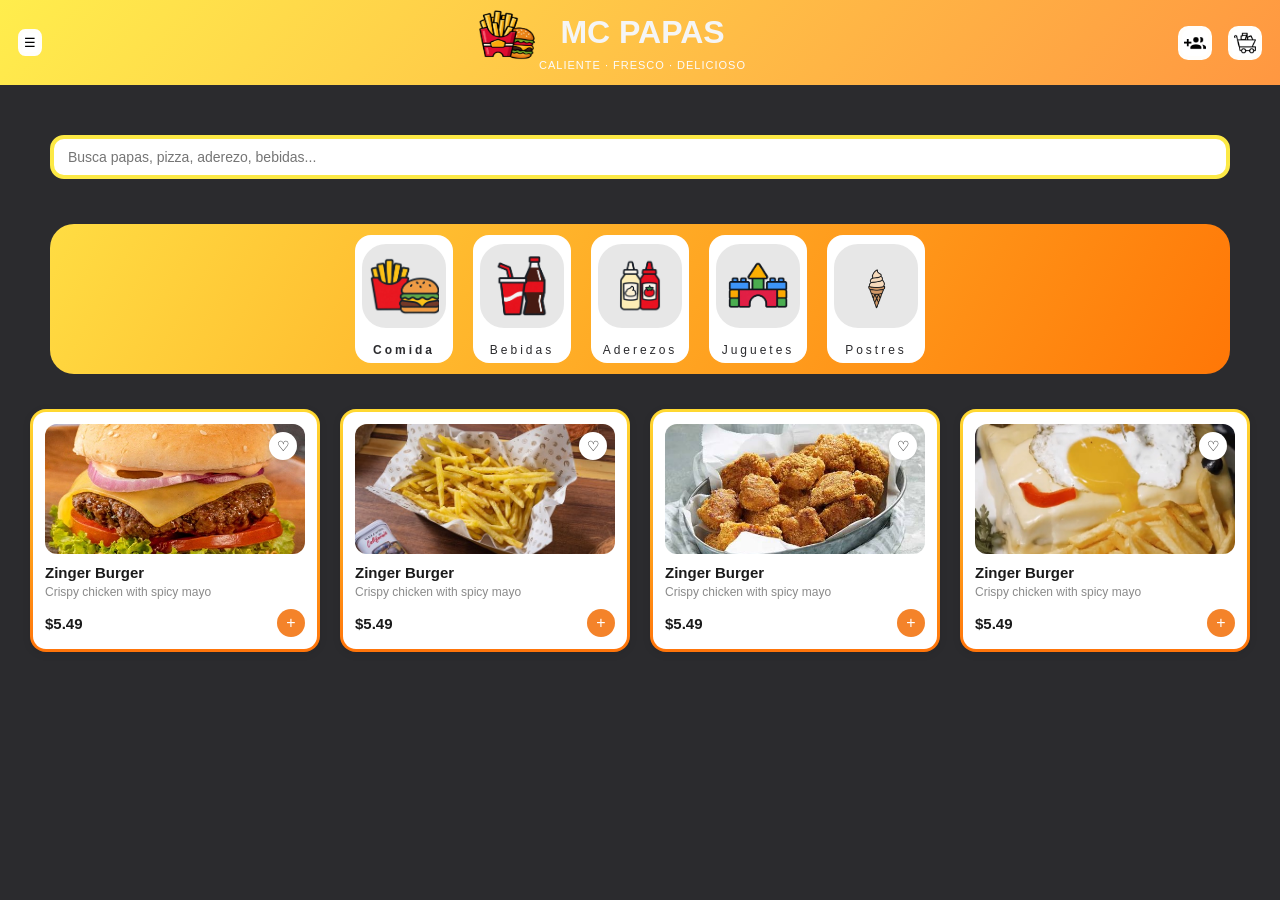
<file: LOGIN_MCPAPAS/papas/index.html>
<!DOCTYPE html>
<html lang="es">
    <head>
        <meta charset="UTF-8">
        
        <title>Mi Navbar</title>
        <link rel="stylesheet" href="style.css">
    </head>
<body>
    <!---------------------- INICIO ------------------------>
    <header class="app-header">
        <button class="icon-boton">☰</button>
        <div class="logo">
            <img src="logo.png" alt="logo Papas" class="logo-icono">
            <div class="logo-texto">
                <span class="marca">MC PAPAS</span>
                <span class="eslogan">CALIENTE  · FRESCO ·  DELICIOSO</span>
            </div>
        </div>

        <!-------Botones: Carrito y Usuario------->
        <div class="boton-accion">
            <button class="icon-boton">
                <img src="user.png" alt="Perfil" class="icon-img">
            </button>
            <button class="icon-boton">
                <img src="carrito.png" alt="Carrito" class="icon-img">
            </button>   
        </div>
    </header>
    <!------------------ BARRA DE BUSQUEDA ----------------->
    <div class="search-row">
        <input type="text" placeholder="Busca papas, pizza, aderezo, bebidas...">
    </div>

    <!---------------- SECTOR DE CATEGORIAS ---------------->
    <div class="contenedor-categorias">
        <div class="categorias">
            <div class="categoria activa">
                <div class="categoria-icono">
                    <img src="todo_icon.png" alt="todo-menu">
                </div>
                <span class="categoria-texto">Comida</span>
            </div>
            <div class="categoria">
                <div class="categoria-icono">
                    <img src="bebida-icon.png" alt="Bebidas">
                </div>
                <span class="categoria-texto">Bebidas</span>
            </div>
            <div class="categoria">
                <div class="categoria-icono">
                    <img src="aderezo-icon.png" alt="Aderezos">
                </div>
                <span class="categoria-texto">Aderezos</span>
            </div>
            <div class="categoria">
                <div class="categoria-icono">
                    <img src="juguete-icon.png" alt="Juguetes">
                </div>
                <span class="categoria-texto">Juguetes</span>
            </div>
             <div class="categoria">
                <div class="categoria-icono">
                    <img src="helado-icon.png" alt="Postres">
                </div>
                <span class="categoria-texto">Postres</span>
            </div>
        </div>
    </div>

    <!------------------- PRODUCTOS ---------------->
    <div class="productos">
        <div class="producto">
            <div class="producto-img">
                <img src="hambur.grande.webp" alt="Zinger Burger">
                <button class="producto-fav">♡</button>
            </div>
            <h3 class="producto-nombre">Zinger Burger</h3>
            <p class="producto-desc">Crispy chicken with spicy mayo</p>
            <div class="producto-footer">
                <span class="producto-precio">$5.49</span>
                <button class="producto-add">+</button>
            </div>
        </div>

                <div class="producto">
            <div class="producto-img">
                <img src="bandejapapas.jpg" alt="Zinger Burger">
                <button class="producto-fav">♡</button>
            </div>
            <h3 class="producto-nombre">Zinger Burger</h3>
            <p class="producto-desc">Crispy chicken with spicy mayo</p>
            <div class="producto-footer">
                <span class="producto-precio">$5.49</span>
                <button class="producto-add">+</button>
            </div>
        </div>

                <div class="producto">
            <div class="producto-img">
                <img src="nugget.jpg" alt="Zinger Burger">
                <button class="producto-fav">♡</button>
            </div>
            <h3 class="producto-nombre">Zinger Burger</h3>
            <p class="producto-desc">Crispy chicken with spicy mayo</p>
            <div class="producto-footer">
                <span class="producto-precio">$5.49</span>
                <button class="producto-add">+</button>
            </div>
        </div>
        <div class="producto">
            <div class="producto-img">
                <img src="mexicano.jpg" alt="Zinger Burger">
                <button class="producto-fav">♡</button>
            </div>
            <h3 class="producto-nombre">Zinger Burger</h3>
            <p class="producto-desc">Crispy chicken with spicy mayo</p>
            <div class="producto-footer">
                <span class="producto-precio">$5.49</span>
                <button class="producto-add">+</button>
            </div>
        </div>
    </div>


</body>
</html>
</file>
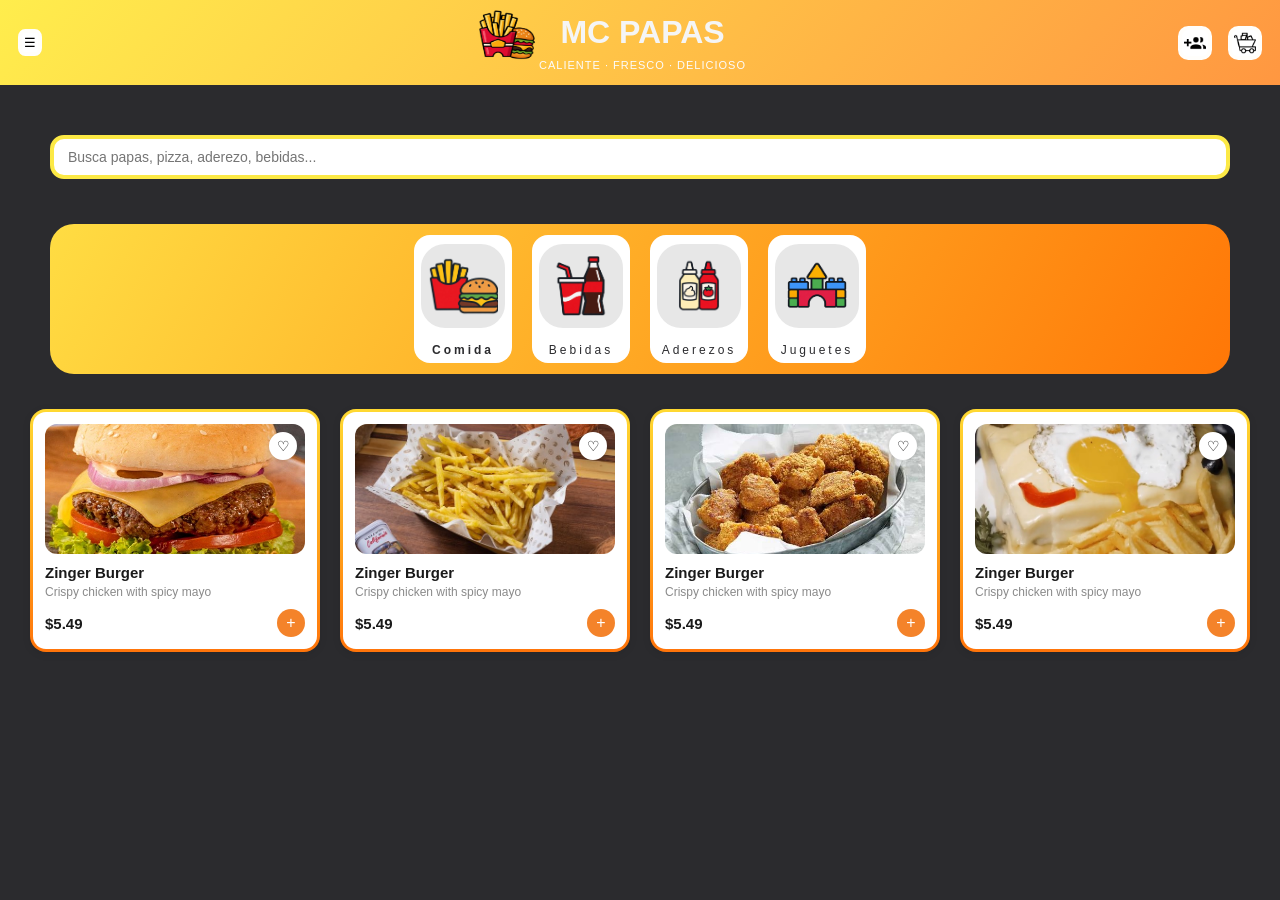
<file: proyecto_practica-I-main/LOGIN_MCPAPAS/papas/index.html>
<!DOCTYPE html>
<html lang="es">
    <head>
        <meta charset="UTF-8">
        
        <title>Mi Navbar</title>
        <link rel="stylesheet" href="style.css">
    </head>
<body>
    <!---------------------- INICIO ------------------------>
    <header class="app-header">
        <button class="icon-boton">☰</button>
        <div class="logo">
            <img src="logo.png" alt="logo Papas" class="logo-icono">
            <div class="logo-texto">
                <span class="marca">MC PAPAS</span>
                <span class="eslogan">CALIENTE  · FRESCO ·  DELICIOSO</span>
            </div>
        </div>

        <!-------Botones: Carrito y Usuario------->
        <div class="boton-accion">
            <button class="icon-boton">
                <img src="user.png" alt="Perfil" class="icon-img">
            </button>
            <button class="icon-boton">
                <img src="carrito.png" alt="Carrito" class="icon-img">
            </button>   
        </div>
    </header>
    <!------------------ BARRA DE BUSQUEDA ----------------->
    <div class="search-row">
        <input type="text" placeholder="Busca papas, pizza, aderezo, bebidas...">
    </div>

    <!---------------- SECTOR DE CATEGORIAS ---------------->
    <div class="contenedor-categorias">
        <div class="categorias">
            <div class="categoria activa">
                <div class="categoria-icono">
                    <img src="todo_icon.png" alt="todo-menu">
                </div>
                <span class="categoria-texto">Comida</span>
            </div>
            <div class="categoria">
                <div class="categoria-icono">
                    <img src="bebida-icon.png" alt="Bebidas">
                </div>
                <span class="categoria-texto">Bebidas</span>
            </div>
            <div class="categoria">
                <div class="categoria-icono">
                    <img src="aderezo-icon.png" alt="Aderezos">
                </div>
                <span class="categoria-texto">Aderezos</span>
            </div>
            <div class="categoria">
                <div class="categoria-icono">
                    <img src="juguete-icon.png" alt="Juguetes">
                </div>
                <span class="categoria-texto">Juguetes</span>
            </div>
        </div>
    </div>

    <!------------------- PRODUCTOS ---------------->
    <div class="productos">
        <div class="producto">
            <div class="producto-img">
                <img src="hambur.grande.webp" alt="Zinger Burger">
                <button class="producto-fav">♡</button>
            </div>
            <h3 class="producto-nombre">Zinger Burger</h3>
            <p class="producto-desc">Crispy chicken with spicy mayo</p>
            <div class="producto-footer">
                <span class="producto-precio">$5.49</span>
                <button class="producto-add">+</button>
            </div>
        </div>

                <div class="producto">
            <div class="producto-img">
                <img src="bandejapapas.jpg" alt="Zinger Burger">
                <button class="producto-fav">♡</button>
            </div>
            <h3 class="producto-nombre">Zinger Burger</h3>
            <p class="producto-desc">Crispy chicken with spicy mayo</p>
            <div class="producto-footer">
                <span class="producto-precio">$5.49</span>
                <button class="producto-add">+</button>
            </div>
        </div>

                <div class="producto">
            <div class="producto-img">
                <img src="nugget.jpg" alt="Zinger Burger">
                <button class="producto-fav">♡</button>
            </div>
            <h3 class="producto-nombre">Zinger Burger</h3>
            <p class="producto-desc">Crispy chicken with spicy mayo</p>
            <div class="producto-footer">
                <span class="producto-precio">$5.49</span>
                <button class="producto-add">+</button>
            </div>
        </div>
        <div class="producto">
            <div class="producto-img">
                <img src="mexicano.jpg" alt="Zinger Burger">
                <button class="producto-fav">♡</button>
            </div>
            <h3 class="producto-nombre">Zinger Burger</h3>
            <p class="producto-desc">Crispy chicken with spicy mayo</p>
            <div class="producto-footer">
                <span class="producto-precio">$5.49</span>
                <button class="producto-add">+</button>
            </div>
        </div>
    </div>


</body>
</html>
</file>
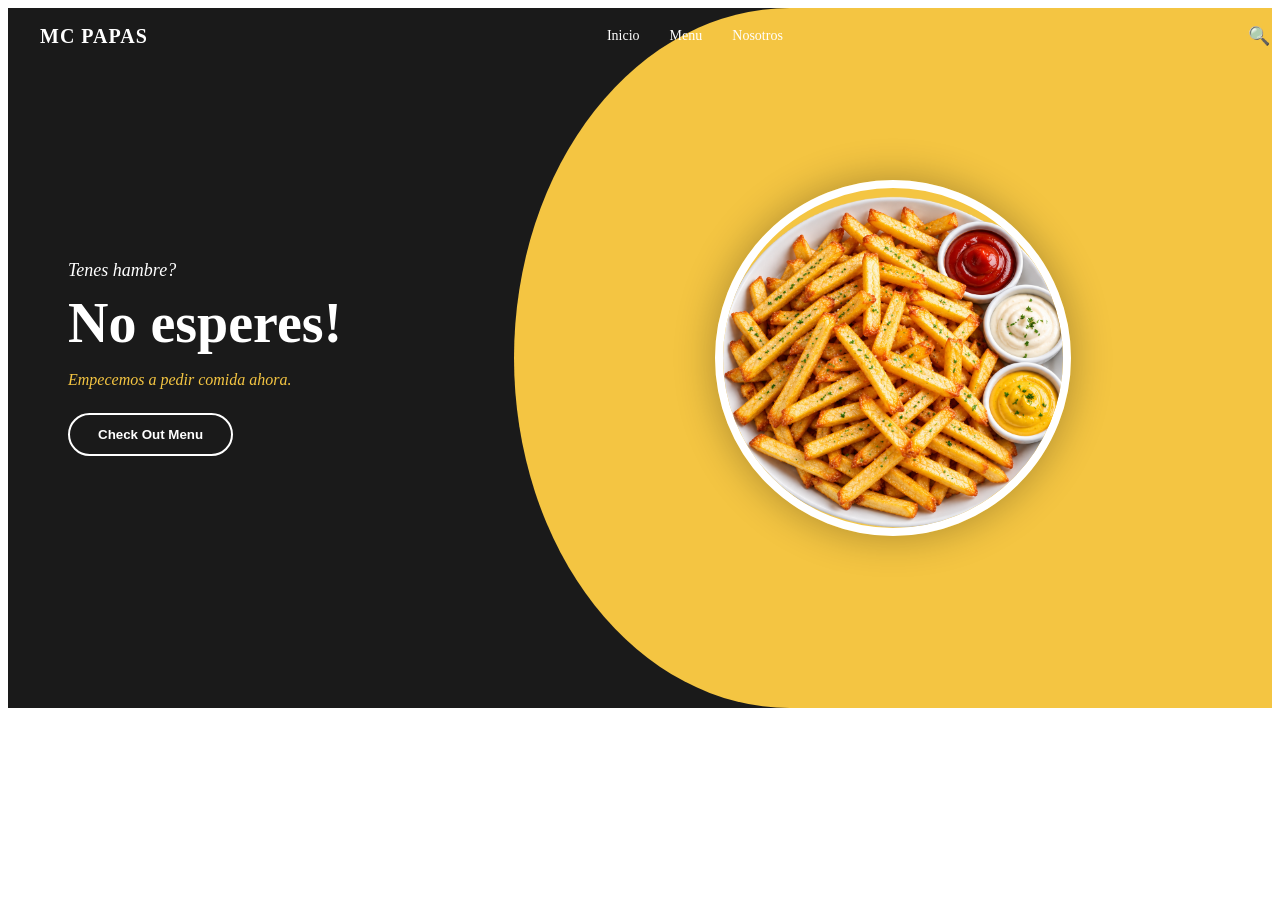
<file: LOGIN_MCPAPAS/papas/inicio.html>
<!DOCTYPE html>
<html lang="en">
    <head>
        <meta charset="UTF-8">
        <meta name="viewport" content="width=device-width, initial-scale=1.0">

        <title>inicio</title>
        <link rel="stylesheet" href="inicio.css">
    </head>
    <body>
        <!------------------- ENCABEZADO ----------------->
        <header class="encabezado">
            <span class="encabezado-logo">MC PAPAS</span>

            <nav class="encabezado-nav">
                <a href="#" class="encabezado-link">Inicio</a>
                <a href="#" class="encabezado-link">Menu</a>
                <a href="#" class="encabezado-link">Nosotros</a>
            </nav>

            <div class="encabezado-acciones">
                <button class="encabezado-icono">🔍</button>
                <button class="encabezado-icono">☰</button>
            </div>
        </header>

        <!---------------Presentacion del negocio---------->
        <section class="presentacion">
            <!--texto + imagen del negocio---->
            <div class="presentacion-texto">
                <span class="presentacion-frase">Tenes hambre?</span>
                <h1 class="presentacion-titulo">No esperes!</h1>
                <p class="presentacion-descripcion">Empecemos a pedir comida ahora.</p>
                <button class="presentacion-boton">Check Out Menu</button>
            </div>

            <div class="presentacion-panel1">
                <div class="presentacion-imagen">
                    <img src="comida.png" alt="palto-de-comida">
                </div>
            </div>
        </section>

        <!--------Separador "ola" 1-->
        <div class="separador-ola"></div>

        <!----------Anuncios---------->
        <section class="seccion-anuncios">
            <!--carrusel:promo/nuevo/oferta-->
        </section>

        <!---------Separador "ola" 2--->
        <div class="separador-ola"></div>

        <!--------Informacion de contacto-------->
        <section class="seccion-info">
            <!---Horarios / contacto / ubicacion + mapa ---->
        </section>
    </body>
</html>
</file>
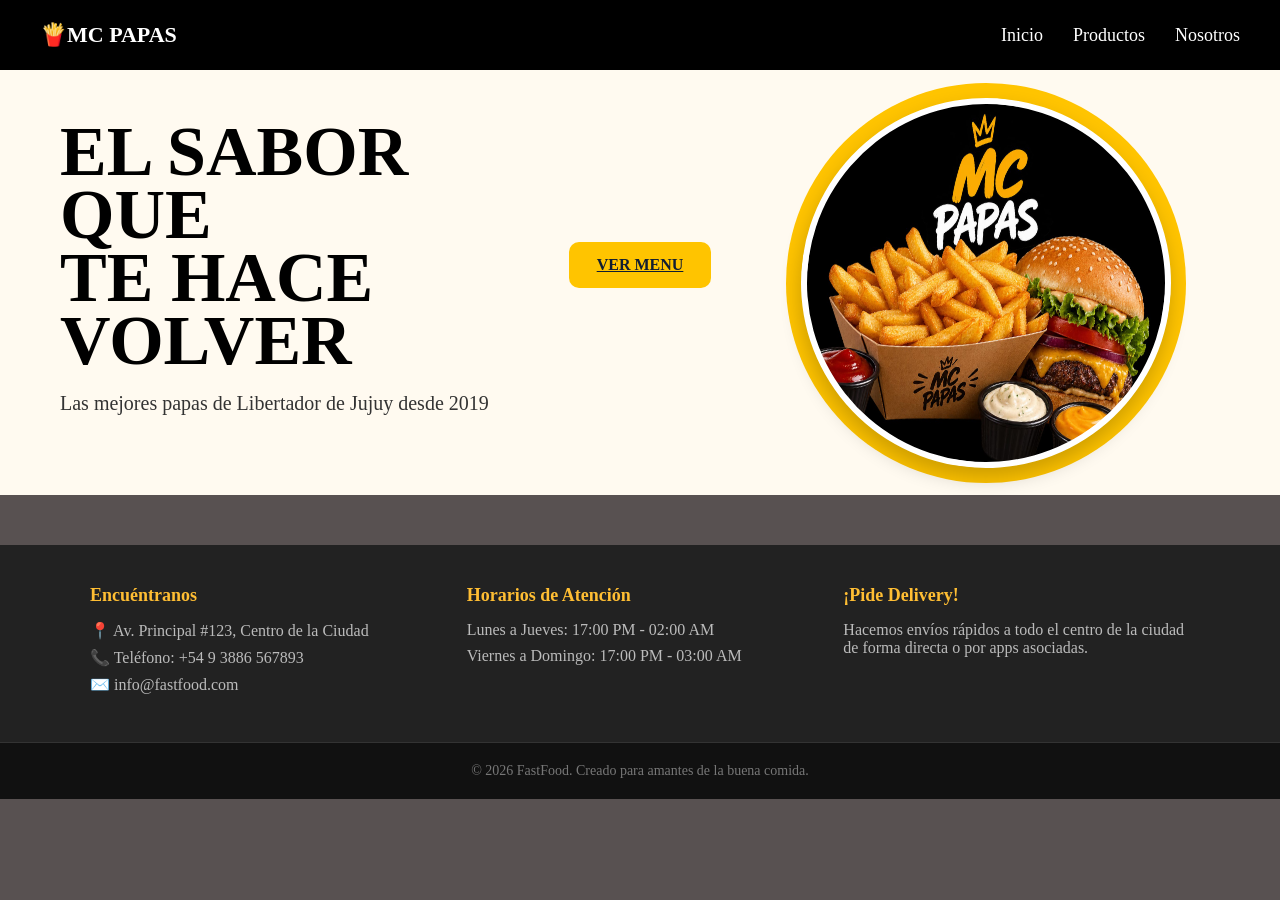
<file: LOGIN_MCPAPAS/practica.mcpapas/inicio.html>
<!DOCTYPE html>
<html lang="en">
<head>
    <meta charset="UTF-8">
    <meta name="viewport" content="width=device-width, initial-scale=1.0">
    <link rel="stylesheet" href="inicio.css">
    <title>mc_papas</title>
</head>
<body>
     <!--------------------------------------Barra Superior------------------------------------>
    <nav class="barra-superior">
        <div class="logo">
            🍟MC PAPAS
            <input type="checkbox" id="menu-toggle">
            <label for="menu-toggle" class="menu-icon">☰</label>
        </div>
        <div class="opciones">
            <a href="inicio.html">Inicio</a>
            <a href="productos.php">Productos</a>
            <a href="nosotros.html">Nosotros</a>
        </div>
    </nav>
    <!--------------------Bloque Inicio -------------------->
    <section class="bloque-inicio">

        <div class="inicio-texto">
            <h1 class="titulo-grande">EL SABOR QUE <br>TE HACE VOLVER</h1>
            <p class="subtitulo-inicio">
                Las mejores papas de Libertador de Jujuy desde 2019
            </p>
        </div>
        <div class="boton-inicio">
            <a href="productos.php" class="boton">VER MENU</a>
        </div>
        
        <div class="inicio-foto">
            <div class="circulo"></div>
            <img src="ps.jpeg" class="foto-papas" alt="papas">
        </div>
    </section>
    <!-------------------Barra Desplazamiento--------------->
    <section class="barra-dezplazamiento">
        
    </section>
    <!------------------- informacion / contacto ----------------->
    <section class="info-section" id="contacto">
        <div class="info-grid">
            <div class="info-box">
                <h4>Encuéntranos</h4>
                <p>📍 Av. Principal #123, Centro de la Ciudad</p>
                <p>📞 Teléfono: +54 9 3886 567893</p>
                <p>✉️ info@fastfood.com</p>
            </div>
            <div class="info-box">
                <h4>Horarios de Atención</h4>
                <p>Lunes a Jueves: 17:00 PM - 02:00 AM</p>
                <p>Viernes a Domingo: 17:00 PM - 03:00 AM</p>
            </div>
            <div class="info-box">
                <h4>¡Pide Delivery!</h4>
                <p>Hacemos envíos rápidos a todo el centro de la ciudad de forma directa o por apps asociadas.</p>
            </div>
        </div>
    </section>
    <!----------- pie de pagina ----------->
     <footer>
        <p>© 2026 FastFood. Creado para amantes de la buena comida.</p>
    </footer>
</body>
</html>
</file>
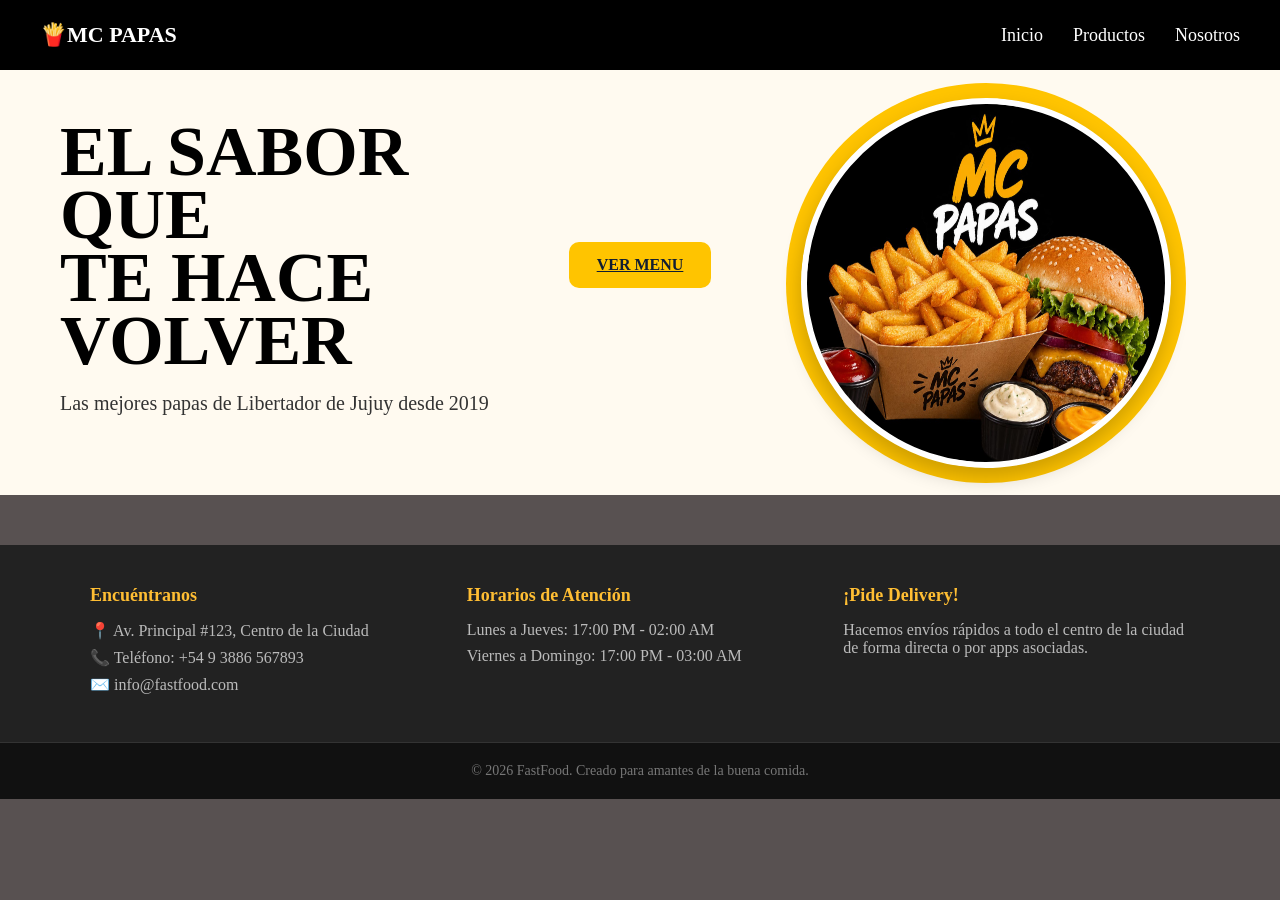
<file: proyecto_practica-I-main/LOGIN_MCPAPAS/practica.mcpapas/inicio.html>
<!DOCTYPE html>
<html lang="en">
<head>
    <meta charset="UTF-8">
    <meta name="viewport" content="width=device-width, initial-scale=1.0">
    <link rel="stylesheet" href="inicio.css">
    <title>mc_papas</title>
</head>
<body>
     <!--------------------------------------Barra Superior------------------------------------>
    <nav class="barra-superior">
        <div class="logo">
            🍟MC PAPAS
            <input type="checkbox" id="menu-toggle">
            <label for="menu-toggle" class="menu-icon">☰</label>
        </div>
        <div class="opciones">
            <a href="inicio.html">Inicio</a>
            <a href="productos.phpl">Productos</a>
            <a href="nosotros.html">Nosotros</a>
        </div>
    </nav>
    <!--------------------Bloque Inicio -------------------->
    <section class="bloque-inicio">

        <div class="inicio-texto">
            <h1 class="titulo-grande">EL SABOR QUE <br>TE HACE VOLVER</h1>
            <p class="subtitulo-inicio">
                Las mejores papas de Libertador de Jujuy desde 2019
            </p>
        </div>
        <div class="boton-inicio">
            <a href="productos.php" class="boton">VER MENU</a>
        </div>
        
        <div class="inicio-foto">
            <div class="circulo"></div>
            <img src="ps.jpeg" class="foto-papas" alt="papas">
        </div>
    </section>
    <!-------------------Barra Desplazamiento--------------->
    <section class="barra-dezplazamiento">
        
    </section>
    <!------------------- informacion / contacto ----------------->
    <section class="info-section" id="contacto">
        <div class="info-grid">
            <div class="info-box">
                <h4>Encuéntranos</h4>
                <p>📍 Av. Principal #123, Centro de la Ciudad</p>
                <p>📞 Teléfono: +54 9 3886 567893</p>
                <p>✉️ info@fastfood.com</p>
            </div>
            <div class="info-box">
                <h4>Horarios de Atención</h4>
                <p>Lunes a Jueves: 17:00 PM - 02:00 AM</p>
                <p>Viernes a Domingo: 17:00 PM - 03:00 AM</p>
            </div>
            <div class="info-box">
                <h4>¡Pide Delivery!</h4>
                <p>Hacemos envíos rápidos a todo el centro de la ciudad de forma directa o por apps asociadas.</p>
            </div>
        </div>
    </section>
    <!----------- pie de pagina ----------->
     <footer>
        <p>© 2026 FastFood. Creado para amantes de la buena comida.</p>
    </footer>
</body>
</html>
</file>
<file: LOGIN_MCPAPAS/papas/style.css>
* {
  margin: 0;
  padding: 0;
  box-sizing: border-box;
}
body {
  background: #2b2b2e;
  color: #f5f5f5;
  font-family: sans-serif;
  padding-top: 100px;
  padding-bottom: 70px;
}
/*-------------- Barra Arriba --------------*/
  .app-header {
  display: flex;
  align-items: center;
  justify-content: space-between;
  padding: 14px 18px;
  background: linear-gradient(130deg, hsl(54, 100%, 65%), #ff9741);
  position: fixed;
  top: 0;
  left: 0;
  width: 100%;
  z-index: 100;
}
/* botones de accion (carrito, seccion)*/
.boton-accion {
  display: flex;
  align-items: center;
  gap: 16px;
}
.icon-boton{
  background: #ffffff;
  border-radius: 30%;
  border: 4px solid #fffefb;
  cursor: pointer;
  position: relative;
  padding: 2px;
}
.icon-img{
  width: 22x;
  height: 22px;
  display: block;
}
/* Nombre,logo,eslogan del negocio*/
.logo {
  display: flex;
  flex-direction: row;
  align-items: flex-start;
}
.logo-icono{
  width: 65px;
  height: 55px;
  margin-top: -7px;
}
.logo-texto{
  display: flex;
  flex-direction: column;
  align-items: center;
}
.marca {
  font-weight: 800;
  font-size: 32px;
  
}
.eslogan {
  font-size: 11px;
  color: #fcfcfc;
  letter-spacing: 1px;
  margin-top: 8px;
}
/*------------ Barra de Busqueda -----------*/
.search-row {
  padding: 35px 50px 30px;
}
.search-row input {
  width: 100%;
  background: #ffffff;
  border: 4px solid #fce945;
  border-radius: 14px;
  padding: 10px 14px;
  color: #ffffff;
  outline: none;
  font-size: 14px;
}
/*--------------- Categorias ---------------*/
.contenedor-categorias{
  background: linear-gradient(120deg, hsl(49, 100%, 63%), #ff7707);
  border-radius: 24px;
  padding: 6px 5px;
  margin: 15px 50px;
}
.categorias{
  display: flex;
  justify-content: center;
  gap: 20px;
  padding: 5px 15px;
  flex-wrap: wrap;
}
.categoria{
  display: flex;
  flex-direction: column;
  align-items: center;
  gap: 12px;
  flex-shrink: 0;
  cursor: pointer;
  background: white;
  border-radius: 16px;
  padding: 6px 4px;
}
.categoria-texto{
  font-size: 12px;
  color: #2b2b2e;
  letter-spacing: 3px;
}
.categoria-icono{
  width: 90px;
  height: 90px;
  border-radius: 30%;
  background: rgb(231, 231, 231);
  border: 3px solid rgb(255, 255, 255);
  display: flex;
  align-items: center;
  justify-content: center;
  transition: transform 0.2s ease, box-shadow 0.2s ease;
}
.categoria:hover .categoria-icono {
  transform: scale(1.1);
  box-shadow: 0 4px 12px rgba(0,0,0,0.25);
}
.categoria-icono img{
  width: 70px;
  height: 60px;
  object-fit: cover;
}
/* Marca de Categoria */
.categoria.activa .categoria-texto {
  color: #2b2b2e;
  font-weight: 700;
}
/*------------------ Productos ------------------*/
.productos {
  display: grid;
  grid-template-columns: repeat(auto-fit, minmax(150px, 1fr));
  gap: 20px;
  padding: 20px 30px;
}
.producto {
/*border: 3px solid #fdea40;*/
  background: white;
  border: 3px solid transparent;
  border-radius: 16px;
  background:
    linear-gradient(#ffffff, #ffffff) padding-box,
    linear-gradient(180deg, #ffd931, #ff740a) border-box;
  padding: 12px;
  box-shadow: 0 2px 8px rgba(0,0,0,0.08);
}
.producto-img {
  position: relative;
  border-radius: 12px;
  overflow: hidden;
  margin-bottom: 10px;
}
.producto-img img {
  width: 100%;
  height: 130px;
  object-fit: cover;
  display: block;
}
.producto-fav {
  position: absolute;
  top: 8px;
  right: 8px;
  background: white;
  border: none;
  border-radius: 50%;
  width: 28px;
  height: 28px;
  font-size: 14px;
  cursor: pointer;
  box-shadow: 0 1px 4px rgba(0,0,0,0.15);
}
.producto-nombre {
  font-size: 15px;
  color: #1a1a1a;
  margin-bottom: 4px;
}
.producto-desc {
  font-size: 12px;
  color: #8a8a8a;
  margin-bottom: 10px;
}
.producto-footer {
  display: flex;
  justify-content: space-between;
  align-items: center;
}
.producto-precio {
  font-weight: 700;
  font-size: 15px;
  color: #1a1a1a;
}
.producto-add {
  background: #f4832a;
  color: white;
  border: none;
  width: 28px;
  height: 28px;
  border-radius: 50%;
  font-size: 16px;
  cursor: pointer;
}
</file>
<file: proyecto_practica-I-main/LOGIN_MCPAPAS/papas/style.css>
* {
  margin: 0;
  padding: 0;
  box-sizing: border-box;
}
body {
  background: #2b2b2e;
  color: #f5f5f5;
  font-family: sans-serif;
  padding-top: 100px;
  padding-bottom: 70px;
}
/*-------------- Barra Arriba --------------*/
  .app-header {
  display: flex;
  align-items: center;
  justify-content: space-between;
  padding: 14px 18px;
  background: linear-gradient(130deg, hsl(54, 100%, 65%), #ff9741);
  position: fixed;
  top: 0;
  left: 0;
  width: 100%;
  z-index: 100;
}
/* botones de accion (carrito, seccion)*/
.boton-accion {
  display: flex;
  align-items: center;
  gap: 16px;
}
.icon-boton{
  background: #ffffff;
  border-radius: 30%;
  border: 4px solid #fffefb;
  cursor: pointer;
  position: relative;
  padding: 2px;
}
.icon-img{
  width: 22x;
  height: 22px;
  display: block;
}
/* Nombre,logo,eslogan del negocio*/
.logo {
  display: flex;
  flex-direction: row;
  align-items: flex-start;
}
.logo-icono{
  width: 65px;
  height: 55px;
  margin-top: -7px;
}
.logo-texto{
  display: flex;
  flex-direction: column;
  align-items: center;
}
.marca {
  font-weight: 800;
  font-size: 32px;
  
}
.eslogan {
  font-size: 11px;
  color: #fcfcfc;
  letter-spacing: 1px;
  margin-top: 8px;
}
/*------------ Barra de Busqueda -----------*/
.search-row {
  padding: 35px 50px 30px;
}
.search-row input {
  width: 100%;
  background: #ffffff;
  border: 4px solid #fce945;
  border-radius: 14px;
  padding: 10px 14px;
  color: #ffffff;
  outline: none;
  font-size: 14px;
}
/*--------------- Categorias ---------------*/
.contenedor-categorias{
  background: linear-gradient(120deg, hsl(49, 100%, 63%), #ff7707);
  border-radius: 24px;
  padding: 6px 5px;
  margin: 15px 50px;
}
.categorias{
  display: flex;
  justify-content: center;
  gap: 20px;
  padding: 5px 15px;
  flex-wrap: wrap;
}
.categoria{
  display: flex;
  flex-direction: column;
  align-items: center;
  gap: 12px;
  flex-shrink: 0;
  cursor: pointer;
  background: white;
  border-radius: 16px;
  padding: 6px 4px;
}
.categoria-texto{
  font-size: 12px;
  color: #2b2b2e;
  letter-spacing: 3px;
}
.categoria-icono{
  width: 90px;
  height: 90px;
  border-radius: 30%;
  background: rgb(231, 231, 231);
  border: 3px solid rgb(255, 255, 255);
  display: flex;
  align-items: center;
  justify-content: center;
  transition: transform 0.2s ease, box-shadow 0.2s ease;
}
.categoria:hover .categoria-icono {
  transform: scale(1.1);
  box-shadow: 0 4px 12px rgba(0,0,0,0.25);
}
.categoria-icono img{
  width: 70px;
  height: 60px;
  object-fit: cover;
}
/* Marca de Categoria */
.categoria.activa .categoria-texto {
  color: #2b2b2e;
  font-weight: 700;
}
/*------------------ Productos ------------------*/
.productos {
  display: grid;
  grid-template-columns: repeat(auto-fit, minmax(150px, 1fr));
  gap: 20px;
  padding: 20px 30px;
}
.producto {
/*border: 3px solid #fdea40;*/
  background: white;
  border: 3px solid transparent;
  border-radius: 16px;
  background:
    linear-gradient(#ffffff, #ffffff) padding-box,
    linear-gradient(180deg, #ffd931, #ff740a) border-box;
  padding: 12px;
  box-shadow: 0 2px 8px rgba(0,0,0,0.08);
}
.producto-img {
  position: relative;
  border-radius: 12px;
  overflow: hidden;
  margin-bottom: 10px;
}
.producto-img img {
  width: 100%;
  height: 130px;
  object-fit: cover;
  display: block;
}
.producto-fav {
  position: absolute;
  top: 8px;
  right: 8px;
  background: white;
  border: none;
  border-radius: 50%;
  width: 28px;
  height: 28px;
  font-size: 14px;
  cursor: pointer;
  box-shadow: 0 1px 4px rgba(0,0,0,0.15);
}
.producto-nombre {
  font-size: 15px;
  color: #1a1a1a;
  margin-bottom: 4px;
}
.producto-desc {
  font-size: 12px;
  color: #8a8a8a;
  margin-bottom: 10px;
}
.producto-footer {
  display: flex;
  justify-content: space-between;
  align-items: center;
}
.producto-precio {
  font-weight: 700;
  font-size: 15px;
  color: #1a1a1a;
}
.producto-add {
  background: #f4832a;
  color: white;
  border: none;
  width: 28px;
  height: 28px;
  border-radius: 50%;
  font-size: 16px;
  cursor: pointer;
}
</file>
<file: LOGIN_MCPAPAS/papas/inicio.css>
.encabezado {
  position: absolute;
  top: 0;
  left: 0;
  width: 100%;
  display: flex;
  align-items: center;
  justify-content: space-between;
  padding: 24px 40px;
  z-index: 10;
}
.encabezado-logo{
  color: white;
  font-weight: 800;
  font-size: 20px;
  letter-spacing: 1px;
}
.encabezado-nav{
  display: flex;
  gap: 30px;
}
.encabezado-link{
  color: white;
  text-decoration: none;
  font-size: 14px;
}
.encabezado-link:hover{
  color: #f4c542;
}
.encabezado-acciones{
  display: flex;
  gap: 16px;
}
.encabezado-icono{
  background: none;
  border: none;
  color: white;
  font-size: 18px;
  cursor: pointer;
}
/*presentacion del negrocio*/
.presentacion{
  position: relative;
  display: flex;
  align-items: center;
  background: #1a1a1a;
  min-height: 600px;
  overflow: hidden;
}
.presentacion-texto{
  flex: 1;
  padding: 0 60px;
  z-index: 2;
}
.presentacion-frase{
  color: white;
  font-size: 18px;
  font-style: italic;
}
.presentacion-titulo{
  color: white;
  font-size: 56px;
  font-weight: 800;
  margin: 10px 0;
}
.presentacion-descripcion{
  color: #f4c542;
  font-style: italic;
  margin-bottom: 24px;
}
.presentacion-boton{
  background: none;
  border: 2px solid white;
  color: white;
  padding: 12px 28px;
  border-radius: 30px;
  font-weight: 600;
  cursor: pointer;
}
/*presentacion del paner curva*/
.presentacion-panel1 {
  background: #f4c542;
  width: 60%;
  height: 700px;
  border-radius: 40% 0 0 40% / 55% 0 0 55%;
  display: flex;
  align-items: center;
  justify-content: center;
  flex-shrink: 0;
}
.presentacion-imagen {
  width: 340px;
  height: 340px;
  border-radius: 50%;
  border: 8px solid white;
  overflow: hidden;
  box-shadow: 0 0 40px rgba(0,0,0,0.3);
}
.presentacion-imagen img {
  width: 100%;
  height: 100%;
  object-fit: cover;
  display: block;
}
</file>
<file: LOGIN_MCPAPAS/practica.mcpapas/inicio.css>
*{
    margin: 0;
    padding: 0;
    box-sizing: border-box;
}

body{
    background: rgb(88, 81, 81);
}
/* ------------------- Barra superior ----------------------*/
.barra-superior{
    background-color: rgb(0, 0, 0);
    height: 70px;
    display: flex;
    align-items: center;
    justify-content: space-between;
    padding: 0 40px;
}
.logo{
    color: white;
    font-size: 22px;
    font-weight: bold;
}
.opciones{
    display: flex;
    list-style: none;
    gap: 30px;
}
.opciones a{
    color: rgb(255, 255, 255);
    text-decoration: none;
    font-size: 18px;
}
/*Ocultar el chekbox*/
#menu-toggle{
    display: none;
}
.menu-icon{
    display: none;
    color: white;
    cursor: pointer;
}
/*------ Pantalla chica - CELULAR --------*/
@media(max-width: 600px){
    .menu-icon{
        display: block;
    }
    .opciones{
        display: none;
    }
    #menu-toggle:checked ~ .opciones{
        display: flex;
        flex-direction: column;
        position: absolute;
        top: 70px;
        right: 0;
        background-color: black;
        width: 100%;
        padding: 20px;
        gap: 20px;
    }
}
/*--------------------Bloque Inicio ------------------------*/
.bloque-inicio{
    background-color: #fffaf0;
    display: flex;
    align-items: center;
    gap: 40px;
    padding: 50px 60px;
}
.inicio-texto{
    flex: 1;
}
.titulo-grande{
    font-size: 70px;
    font-weight: 900;
    line-height: 0.9;
    color: black;
    margin-bottom: 20px;
}
.subtitulo-inicio{
    font-size: 20px;
    color: #333;
    margin-bottom: 30px;
}
.boton-inicio{
    display: flex;
    gap: 15px;
    margin-bottom: 35px;
}
.boton{
    background: #ffc400;
    color: #101d32;
    padding: 14px 28px;
    border-radius: 10px;
    font-weight: 900;
    text-align: center;
}
.inicio-foto{
    flex: 1;
    position: relative;
    display: flex;
    justify-content: center;
    align-items: center;
}
.circulo{
    width: 400px;
    height: 400px;
    background-color: #ffc400;
    border-radius: 50%;
    position: absolute;
    padding: 20px 20px;
}
.foto-papas{
    position: absolute;
    width: 370px;
    height: 370px;
    border-radius: 50%;
    overflow: hidden;
    background: white;
    padding: 6px;
    transform: rotate(7deg); 
    box-shadow: 0 10px 20px rgba(0,0,0,0.2);
    z-index: 2;
}
/*------------------- info y horarios ----------------------*/
.info-section {
    background: #222;
    color: white;
    padding: 40px 20px;
    margin-top: 50px;
}

.info-grid {
    display: grid;
    grid-template-columns: repeat(auto-fit, minmax(250px, 1fr));
    gap: 30px;
    max-width: 1100px;
    margin: 0 auto;
    text-align: left;
}

.info-box h4 {
    color: #ffbe33;
    margin-bottom: 15px;
    font-size: 18px;
}

.info-box p {
    margin-bottom: 8px;
    color: #bbb;
}

/*-------------- pie de pagina ---------------------*/
footer{
    background: #111;
    color: #777;
    text-align: center;
    padding: 20px;
    font-size: 14px;
    border-top: 1px solid #333;
}
</file>
<file: proyecto_practica-I-main/LOGIN_MCPAPAS/practica.mcpapas/inicio.css>
*{
    margin: 0;
    padding: 0;
    box-sizing: border-box;
}

body{
    background: rgb(88, 81, 81);
}
/* ------------------- Barra superior ----------------------*/
.barra-superior{
    background-color: rgb(0, 0, 0);
    height: 70px;
    display: flex;
    align-items: center;
    justify-content: space-between;
    padding: 0 40px;
}
.logo{
    color: white;
    font-size: 22px;
    font-weight: bold;
}
.opciones{
    display: flex;
    list-style: none;
    gap: 30px;
}
.opciones a{
    color: rgb(255, 255, 255);
    text-decoration: none;
    font-size: 18px;
}
/*Ocultar el chekbox*/
#menu-toggle{
    display: none;
}
.menu-icon{
    display: none;
    color: white;
    cursor: pointer;
}
/*------ Pantalla chica - CELULAR --------*/
@media(max-width: 600px){
    .menu-icon{
        display: block;
    }
    .opciones{
        display: none;
    }
    #menu-toggle:checked ~ .opciones{
        display: flex;
        flex-direction: column;
        position: absolute;
        top: 70px;
        right: 0;
        background-color: black;
        width: 100%;
        padding: 20px;
        gap: 20px;
    }
}
/*--------------------Bloque Inicio ------------------------*/
.bloque-inicio{
    background-color: #fffaf0;
    display: flex;
    align-items: center;
    gap: 40px;
    padding: 50px 60px;
}
.inicio-texto{
    flex: 1;
}
.titulo-grande{
    font-size: 70px;
    font-weight: 900;
    line-height: 0.9;
    color: black;
    margin-bottom: 20px;
}
.subtitulo-inicio{
    font-size: 20px;
    color: #333;
    margin-bottom: 30px;
}
.boton-inicio{
    display: flex;
    gap: 15px;
    margin-bottom: 35px;
}
.boton{
    background: #ffc400;
    color: #101d32;
    padding: 14px 28px;
    border-radius: 10px;
    font-weight: 900;
    text-align: center;
}
.inicio-foto{
    flex: 1;
    position: relative;
    display: flex;
    justify-content: center;
    align-items: center;
}
.circulo{
    width: 400px;
    height: 400px;
    background-color: #ffc400;
    border-radius: 50%;
    position: absolute;
    padding: 20px 20px;
}
.foto-papas{
    position: absolute;
    width: 370px;
    height: 370px;
    border-radius: 50%;
    overflow: hidden;
    background: white;
    padding: 6px;
    transform: rotate(7deg); 
    box-shadow: 0 10px 20px rgba(0,0,0,0.2);
    z-index: 2;
}
/*------------------- info y horarios ----------------------*/
.info-section {
    background: #222;
    color: white;
    padding: 40px 20px;
    margin-top: 50px;
}

.info-grid {
    display: grid;
    grid-template-columns: repeat(auto-fit, minmax(250px, 1fr));
    gap: 30px;
    max-width: 1100px;
    margin: 0 auto;
    text-align: left;
}

.info-box h4 {
    color: #ffbe33;
    margin-bottom: 15px;
    font-size: 18px;
}

.info-box p {
    margin-bottom: 8px;
    color: #bbb;
}

/*-------------- pie de pagina ---------------------*/
footer{
    background: #111;
    color: #777;
    text-align: center;
    padding: 20px;
    font-size: 14px;
    border-top: 1px solid #333;
}
</file>
